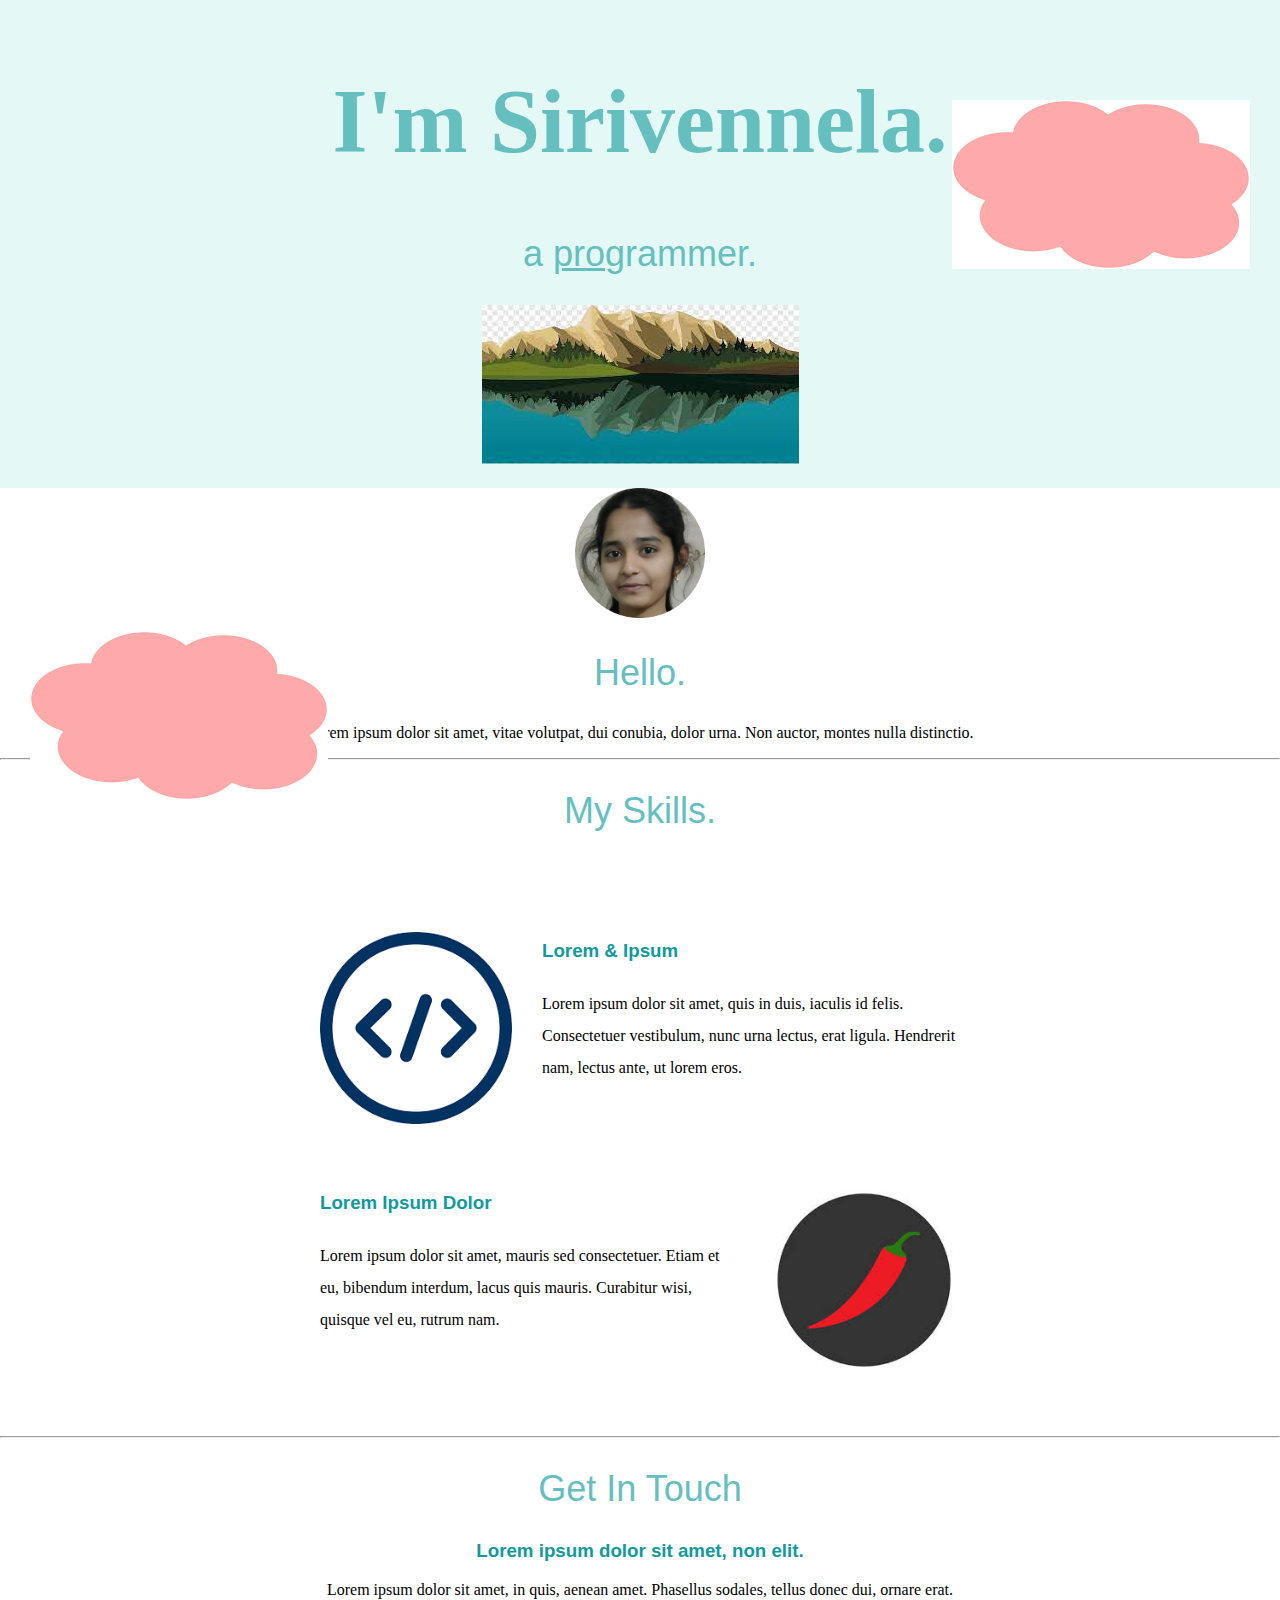
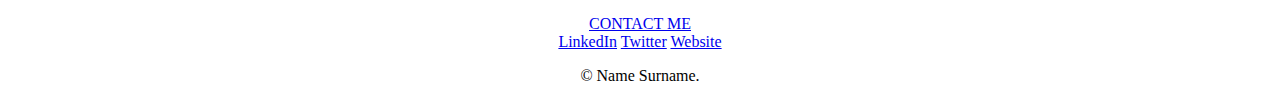
<file: CSS-mysite/index.html>
<!DOCTYPE html>
<html>
    <head>
        <meta char="utf-8">
        <title>Sirivennela</title>
        <link rel="stylesheet" href="CSS/styles.css">
        <link rel="icon" href="favicon.ico">
    </head>
    <body class="body">
        <div class="top-container">
            <img class="top-cloud" src="cloud.png" alt="cloud-img">
            <h1 class="h1">I'm Sirivennela.</h1>
            <h2>a <span class="pro">pro</span>grammer.</h2>
            <img class="bottom-cloud" src="cloud.png" alt="cloud-img">
            <img src="mountain.jpeg" alt="mountain-img">
        </div>
        <div class="middle-container">
            <div class="profile">
              <img class="image" src="siri.png" alt="my-pic">
              <h2>Hello.</h2>
              <p>Lorem ipsum dolor sit amet, vitae volutpat, dui conubia, dolor urna. Non auctor, montes nulla distinctio.</p>
            </div>
            <hr>
            <div class="skills">
              <h2>My Skills.</h2>
              <div class="skill-row">
                <img class="code-img" src="skills.png" alt="skills">
                <h3>Lorem & Ipsum</h3>
                <p>Lorem ipsum dolor sit amet, quis in duis, iaculis id felis. Consectetuer vestibulum, nunc urna lectus, erat ligula. Hendrerit nam, lectus ante, ut lorem eros.</p>
              </div>
              <div class="skill-row">
                <img class="chilli-img" src="hot_winning.jpeg" alt="hot-challenge">
                <h3>Lorem Ipsum Dolor</h3>
                <p>Lorem ipsum dolor sit amet, mauris sed consectetuer. Etiam et eu, bibendum interdum, lacus quis mauris. Curabitur wisi, quisque vel eu, rutrum nam.</p>
              </div>
            </div>
            <hr>
            <div class="contact-me">
              <h2>Get In Touch</h2>
              <h3>Lorem ipsum dolor sit amet, non elit.</h3>
              <p>Lorem ipsum dolor sit amet, in quis, aenean amet. Phasellus sodales, tellus donec dui, ornare erat.</p>
              <a class="btn" href="mailto:name@email.com">CONTACT ME</a>
            </div>
          </div>
          
          
          <div class="bottom-container">
            <a class="footer-link" href="https://www.linkedin.com/">LinkedIn</a>
            <a class="footer-link" href="https://twitter.com/">Twitter</a>
            <a class="footer-link" href="https://www.appbrewery.co/">Website</a>
            <p>© Name Surname.</p>
          </div>
          
    </body>
</html>
</file>
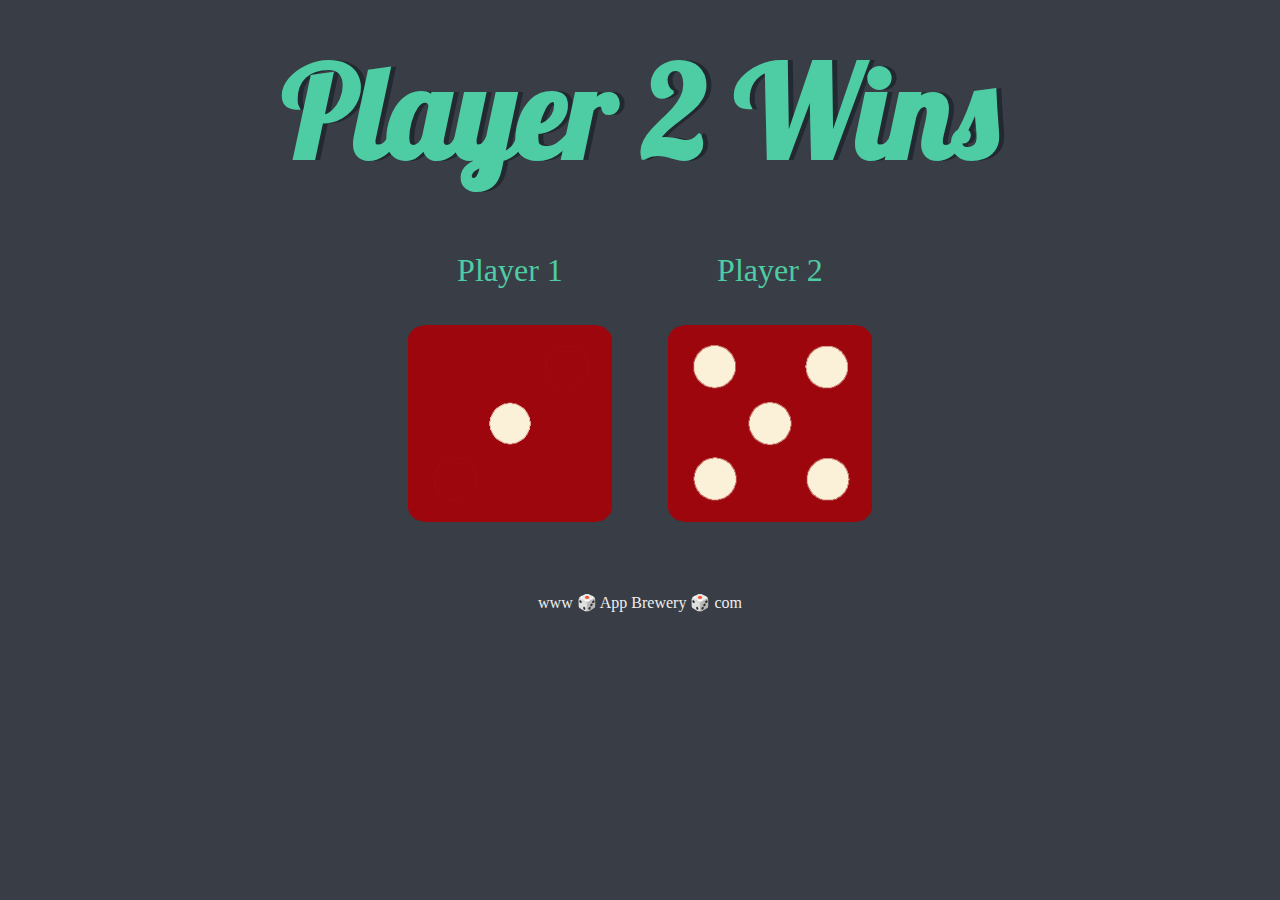
<file: Dice/index.html>
<!DOCTYPE html>
<html lang="en" dir="ltr">
    <head>
        <meta charset="utf-8">
        <title>Dicee</title>
        <link rel="stylesheet" href="styles.css">
        <link href="https://fonts.googleapis.com/css?family=Index+Flower|Lobster" rel="stylesheet">
    </head>
    <body>

        <div class="container">
            <h1>Refresh Me</h1>
            
            <div class="dice">
                <p>Player 1</p>
                <img class="img1" src="images/dice6.png">
            </div>

            <div class="dice">
                <p>Player 2</p>
                <img class="img2" src="images/dice6.png">
            </div>
        </div>
        <script src="index.js" chaset="utf-8"></script>
    </body>

    <footer>
        www 🎲 App Brewery 🎲 com
    </footer>
</html>
</file>
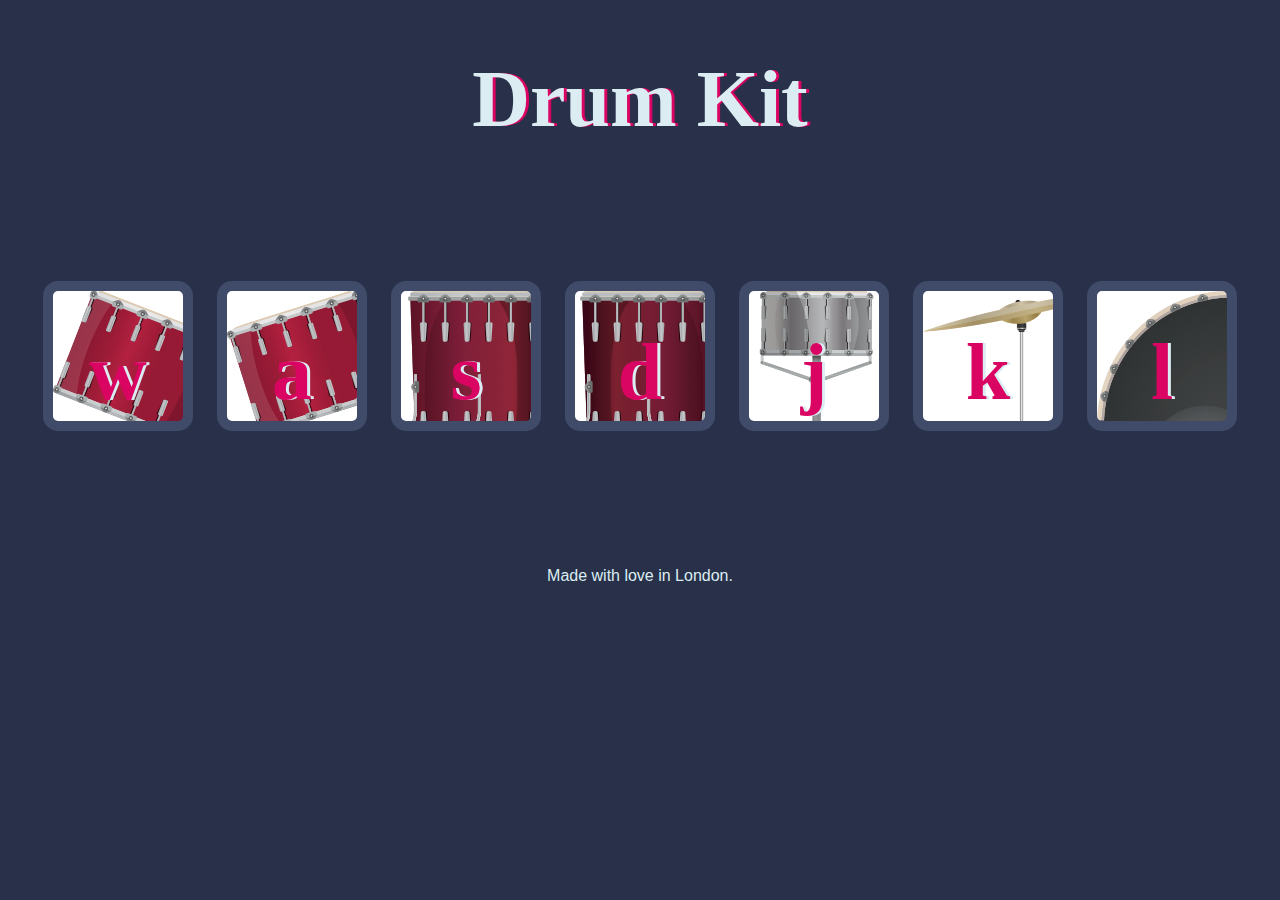
<file: Drum kit/index.html>
<!DOCTYPE html>
<html lang="en" dir="ltr">
    <head>
        <meta charset="utf-8">
        <title>Drum Kit</title>
        <link rel="stylesheet" href="styles.css">
        <link href="" rel="stylesheet">
    </head>
    <body>
        <h1 id="title">Drum Kit</h1>
        <div class="set">
            <button class="w drum">w</button>
            <button class="a drum">a</button>
            <button class="s drum">s</button>
            <button class="d drum">d</button>
            <button class="j drum">j</button>
            <button class="k drum">k</button>
            <button class="l drum">l</button>
        </div>
    <script src="index.js" charset="utf-8"></script>
    </body>
    <footer>
        Made with love in London.
    </footer>
</html>
</file>
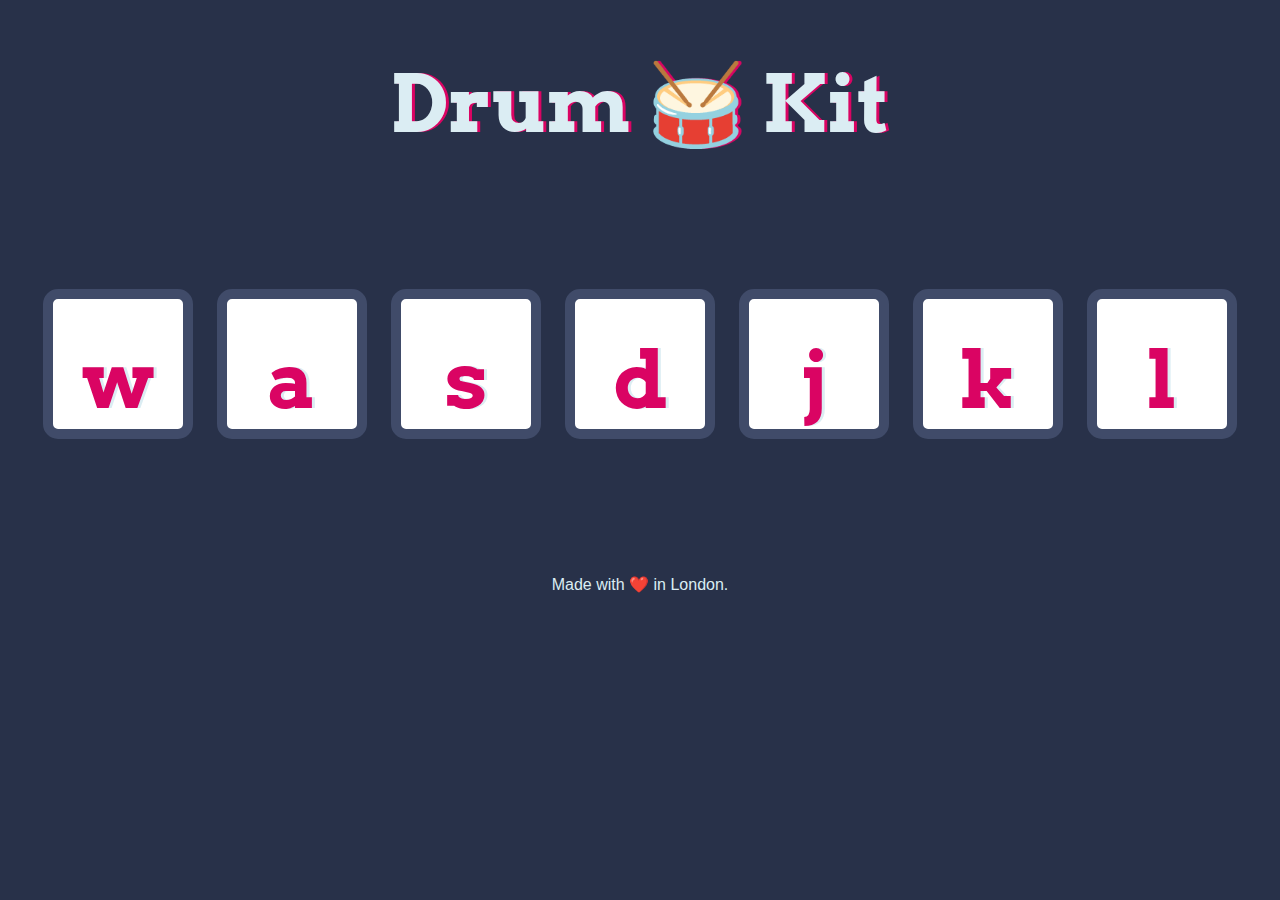
<file: Drum Kit Starting Files/Drum Kit Starting Files/index.html>
<!DOCTYPE html>
<html lang="en" dir="ltr">

<head>
  <meta charset="utf-8">
  <title>Drum Kit</title>
  <link rel="stylesheet" href="styles.css">
  <link href="https://fonts.googleapis.com/css?family=Arvo" rel="stylesheet">
</head>

<body>

  <h1 id="title">Drum 🥁 Kit</h1>
  <div class="set">
    <button class="w drum">w</button>
    <button class="a drum">a</button>
    <button class="s drum">s</button>
    <button class="d drum">d</button>
    <button class="j drum">j</button>
    <button class="k drum">k</button>
    <button class="l drum">l</button>
  </div>


  <footer>
    Made with ❤️ in London.
  </footer>
</body>

</html>
</file>
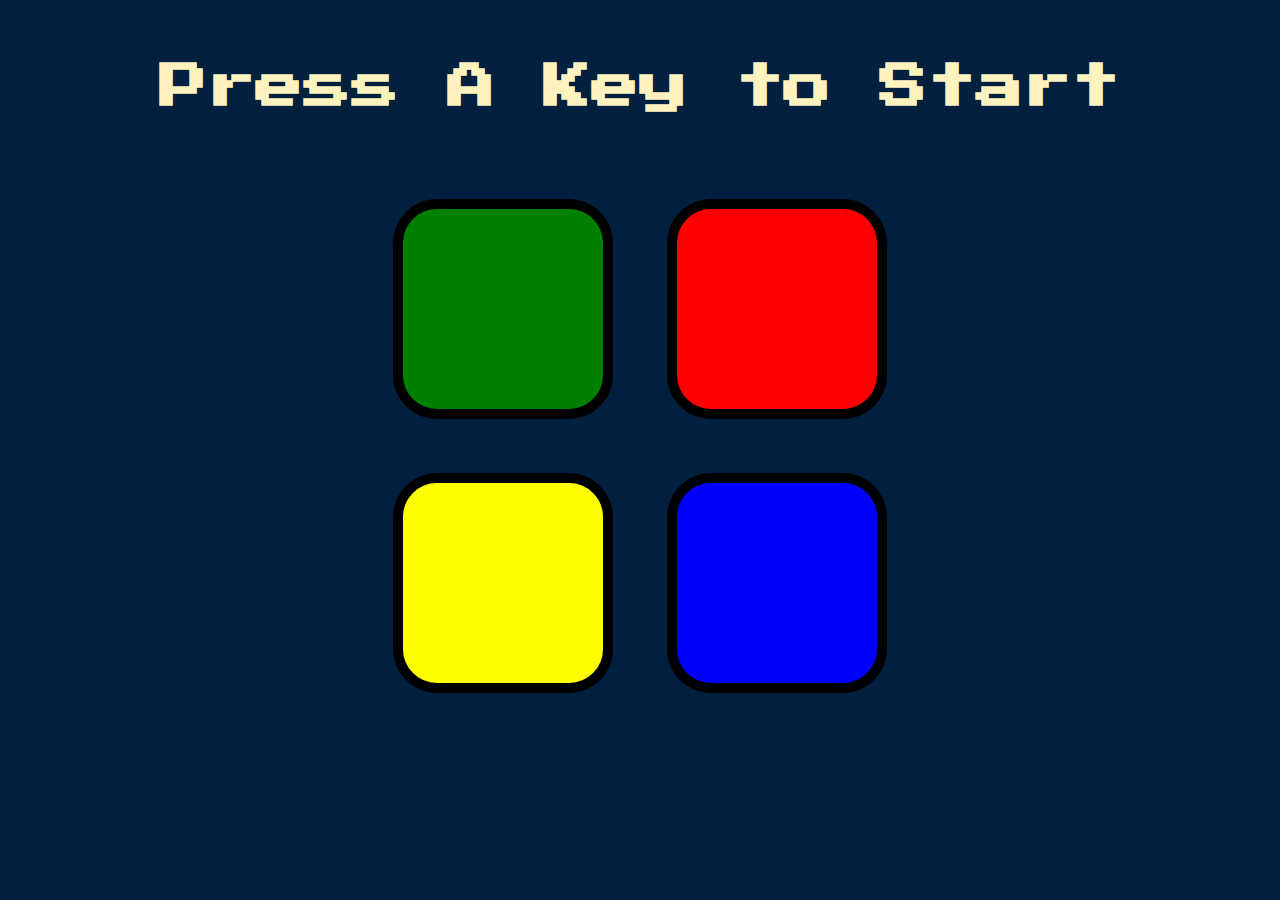
<file: Simon+Game+Challenge+Starting+Files/Simon Game Challenge Starting Files/index.html>
<!DOCTYPE html>
<html lang="en" dir="ltr">

<head>
  <meta charset="utf-8">
  <title>Simon</title>
  <link rel="stylesheet" href="styles.css">
  <link href="https://fonts.googleapis.com/css?family=Press+Start+2P" rel="stylesheet">
</head>

<body>
  <h1 id="level-title">Press A Key to Start</h1>
  <div class="container">
    <div lass="row">

      <div type="button" id="green" class="btn green">

      </div>

      <div type="button" id="red" class="btn red">

      </div>
    </div>

    <div class="row">

      <div type="button" id="yellow" class="btn yellow">

      </div>
      <div type="button" id="blue" class="btn blue">

      </div>

    </div>

  </div>


</body>

</html>
</file>
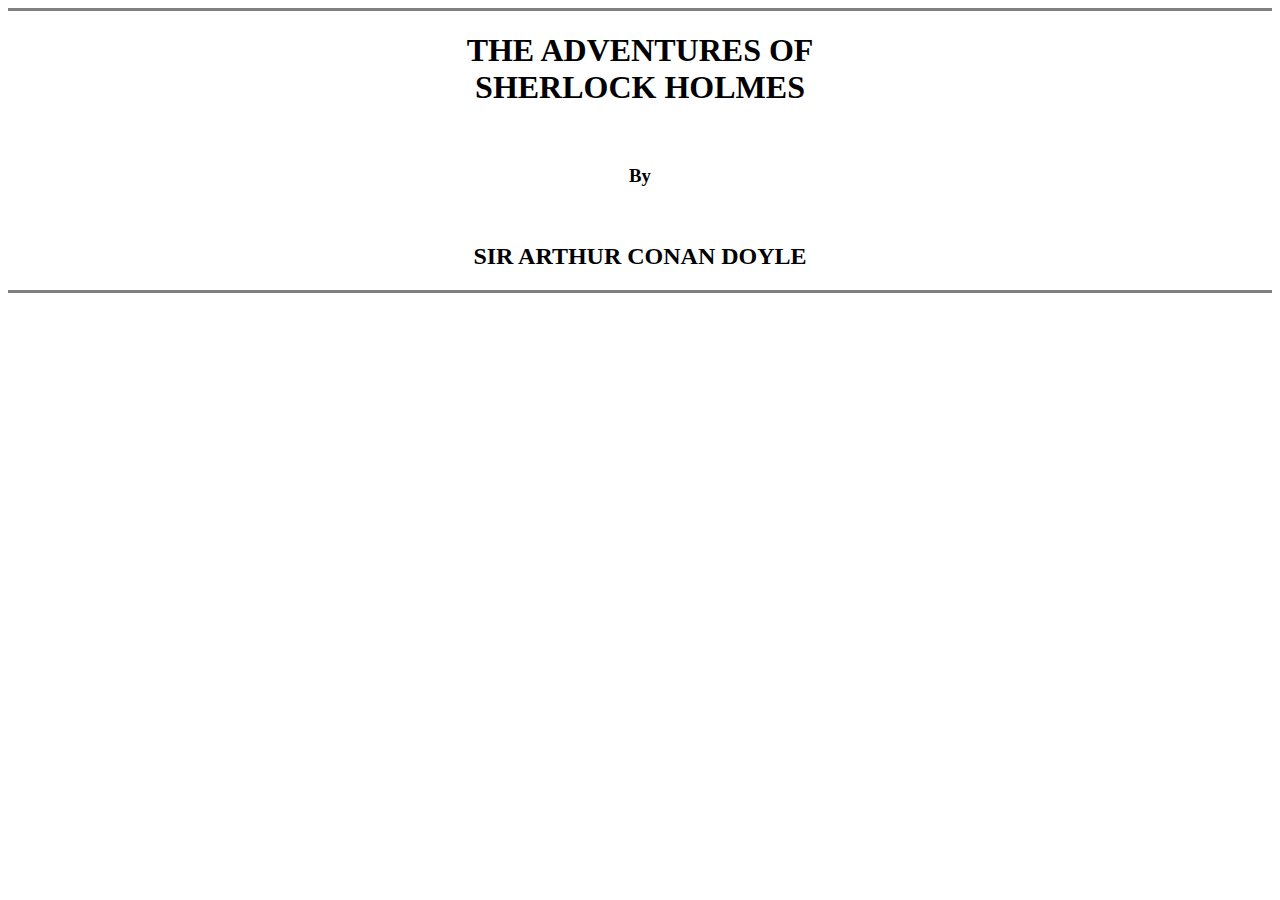
<file: 1_basic.html>
<!DOCTYPE html>
<html>
    <head>
    <meta char="utf-8">
    <title></title>
    </head>
    <body>
        <center>
        <hr size="3" noshade>
        <h1>THE ADVENTURES OF<br>SHERLOCK HOLMES</h1>
        <br>
        <h3>By</h3>
        <br>
        <h2>SIR ARTHUR CONAN DOYLE</h2>
        <hr size="3" noshade>
        </center>
    </body>
    
</html>
</file>
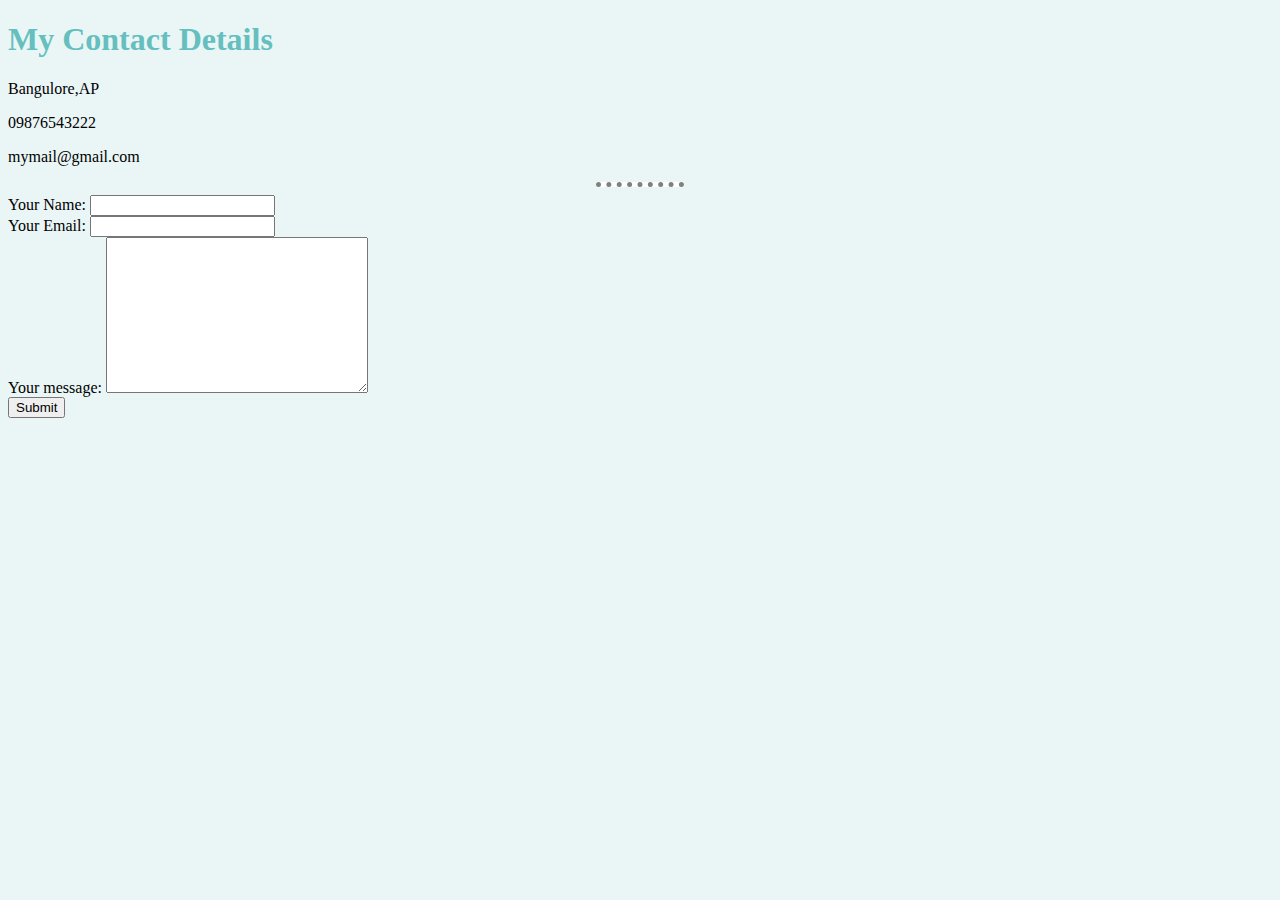
<file: my-contact-details.html>
<!DOCTYPE html>
<html>
    <head>
        <meta char="utf-8">
        <title></title>
        <link rel="stylesheet" href="static_web_external.css">
    </head>
    <body>
        <h1>My Contact Details</h1>
        <p>Bangulore,AP</p>
        <p>09876543222</p>
        <p>mymail@gmail.com</p>
        <hr size="2" noshade>
        <form class="" action="mailto:r170556@rguktrkv.ac.in" method="post" entotype="text/plain">
            <label>Your Name:</label>
            <input type="text" name="yourName" value=""><br>
            <label>Your Email:</label>
            <input type="email" name="yourEmail" value=""><br>
            <label>Your message:</label>
            <textarea name="yourMessage" rows="10" cols="30"></textarea><br>
            <input type="submit" name="">
        </form>
    </body>
</html>
</file>
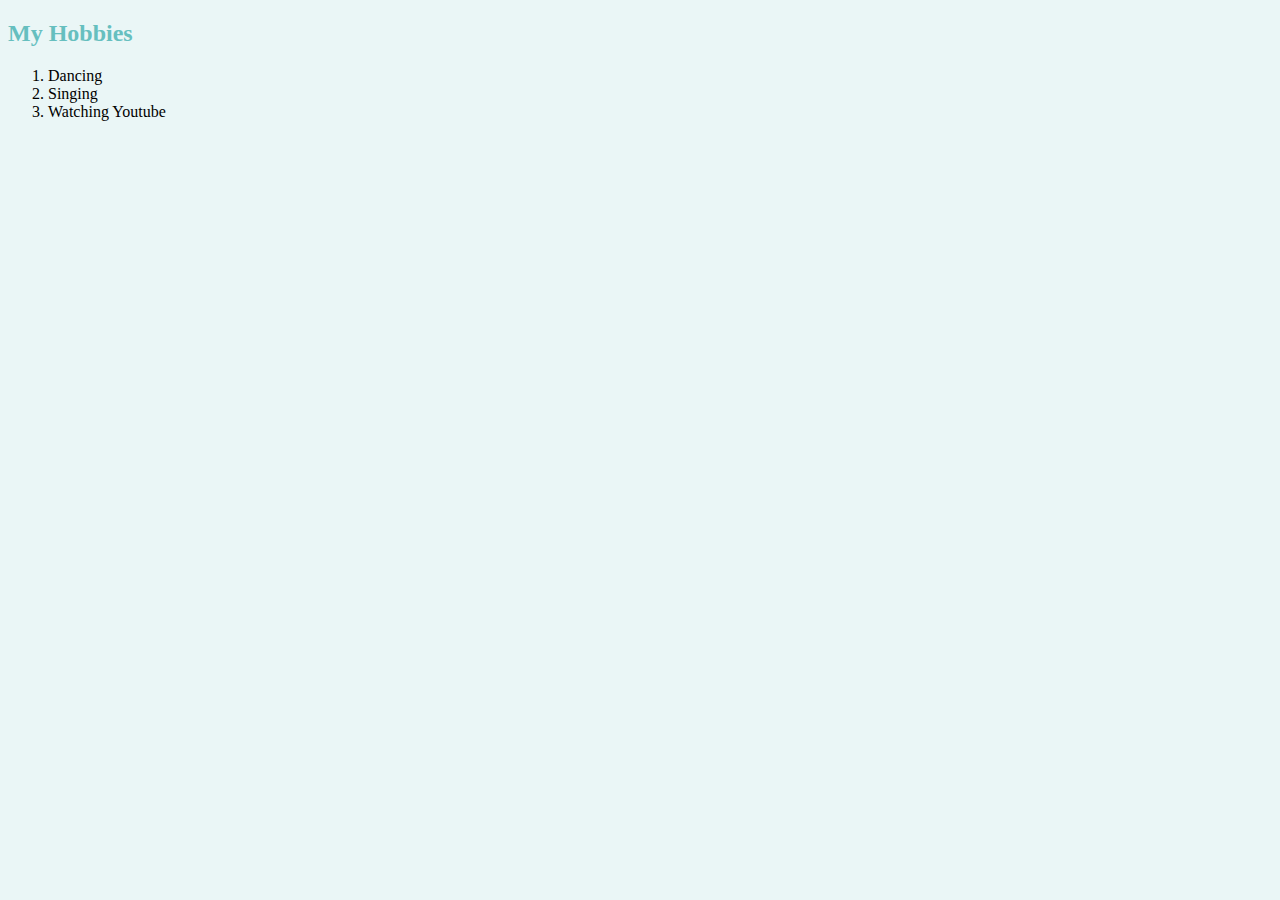
<file: my-hobbies.html>
<!DOCTYPE html>
<html>
    <head>
        <meta char="utf-8">
        <title>My Hobbies</title>
        <link rel="stylesheet" href="static_web_external.css">
    </head>
    <body>
        <h2>My Hobbies</h2>
        <ol>
            <li>Dancing</li>
            <li>Singing</li>
            <li>Watching Youtube</li>
        </ol>
    </body>
</html>
</file>
<file: CSS-mysite/CSS/styles.css>
body{
    margin:0px;
    text-align:center;
    font-family:'Merriweather',serif;
}
.h1{
    color:#66BFBF;
    margin-top:50px;
    font-family:'Snell Roundhand','cursive';
    font-size:5.625rem;
}
h2{
    color:#66BFBF;
    font-family:'Montserrat',sans-serif;
    font-size:2.25rem;
    font-weight:normal;
}
h3{
    color:#11999E;
    font-family:'Montserrat',sans-serif;
}
.top-container{
    background-color:#E4F9F5;
    padding:20px;
}
.middle-container{
    
}
.bottom-container{

}
.skill-row{
    width:50%;
    margin:100px auto 100px auto;
    text-align:left;
    line-height:2;
}
.image{
    height:130px;
    width:130px;
}
.pro{
    text-decoration: underline;

}
.bottom-cloud{
    position:absolute;
    left:30px;
    bottom:100px;
}
.top-cloud{
    position:absolute;
    right:30px;
    top:100px;
}
.code-img{
    width:30%;
    float:left;
    margin-right:30px;
}
.chilli-img{
    width:30%;
    float:right;
    margin-left:30px;
}
</file>
<file: Dice/styles.css>
.container {
  width: 70%;
  margin: auto;
  text-align: center;
}

.dice {
  text-align: center;
  display: inline-block;

}

body {
  background-color: #393E46;
}

h1 {
  margin: 30px;
  font-family: 'Lobster', cursive;
  text-shadow: 5px 0 #232931;
  font-size: 8rem;
  color: #4ECCA3;
}

p {
  font-size: 2rem;
  color: #4ECCA3;
  font-family: 'Indie Flower', cursive;
}

img {
  width: 80%;
}

footer {
  margin-top: 5%;
  color: #EEEEEE;
  text-align: center;
  font-family: 'Indie Flower', cursive;

}
</file>
<file: Drum kit/styles.css>
body {
  text-align: center;
  background-color: #283149;
}

h1 {
  font-size: 5rem;
  color: #DBEDF3;
  font-family: "Arvo", cursive;
  text-shadow: 3px 0 #DA0463;

}

footer {
  color: #DBEDF3;
  font-family: sans-serif;
}

.w {
    background-image:url("images/tom1.png");
}

.a {
    background-image:url("images/tom2.png");
}

.s {
    background-image:url("images/tom3.png");
}

.d {
    background-image:url("images/tom4.png");
}

.j {
    background-image:url("images/snare.png");
}

.k {
    background-image:url("images/crash.png");
}

.l {
    background-image:url("images/kick.png");
}

.set {
  margin: 10% auto;
}

.game-over {
  background-color: red;
  opacity: 0.8;
}

.pressed {
  box-shadow: 0 3px 4px 0 #DBEDF3;
  opacity: 0.5;
}

.red {
  color: red;
}

.drum {
  outline: none;
  border: 10px solid #404B69;
  font-size: 5rem;
  font-family: 'Arvo', cursive;
  line-height: 2;
  font-weight: 900;
  color: #DA0463;
  text-shadow: 3px 0 #DBEDF3;
  border-radius: 15px;
  display: inline-block;
  width: 150px;
  height: 150px;
  text-align: center;
  margin: 10px;
  background-color: white;
}
</file>
<file: Drum Kit Starting Files/Drum Kit Starting Files/styles.css>
body {
  text-align: center;
  background-color: #283149;
}

h1 {
  font-size: 5rem;
  color: #DBEDF3;
  font-family: "Arvo", cursive;
  text-shadow: 3px 0 #DA0463;

}

footer {
  color: #DBEDF3;
  font-family: sans-serif;
}

.w {

}

.a {

}

.s {

}

.d {

}

.j {

}

.k {

}

.l {

}

.set {
  margin: 10% auto;
}

.game-over {
  background-color: red;
  opacity: 0.8;
}

.pressed {
  box-shadow: 0 3px 4px 0 #DBEDF3;
  opacity: 0.5;
}

.red {
  color: red;
}

.drum {
  outline: none;
  border: 10px solid #404B69;
  font-size: 5rem;
  font-family: 'Arvo', cursive;
  line-height: 2;
  font-weight: 900;
  color: #DA0463;
  text-shadow: 3px 0 #DBEDF3;
  border-radius: 15px;
  display: inline-block;
  width: 150px;
  height: 150px;
  text-align: center;
  margin: 10px;
  background-color: white;
}
</file>
<file: Simon+Game+Challenge+Starting+Files/Simon Game Challenge Starting Files/styles.css>
body {
  text-align: center;
  background-color: #011F3F;
}

#level-title {
  font-family: 'Press Start 2P', cursive;
  font-size: 3rem;
  margin:  5%;
  color: #FEF2BF;
}

.container {
  display: block;
  width: 50%;
  margin: auto;

}

.btn {
  margin: 25px;
  display: inline-block;
  height: 200px;
  width: 200px;
  border: 10px solid black;
  border-radius: 20%;
}

.game-over {
  background-color: red;
  opacity: 0.8;
}

.red {
  background-color: red;
}

.green {
  background-color: green;
}

.blue {
  background-color: blue;
}

.yellow {
  background-color: yellow;
}

.pressed {
  box-shadow: 0 0 20px white;
  background-color: grey;
}
</file>
<file: static_web_external.css>
body{
    background-color:#EAF6F6;
}
h1{
    color:#66BFBF;
}
h3{
    color:#66BFBF;
}
h2{
    color:#66BFBF;
}
hr{
    background-color:white;
    border-style:dotted none none;
    border-color:grey;
    border-width:5px;
    width:7%;
    
}
img{
    height:150px;
}
</file>
